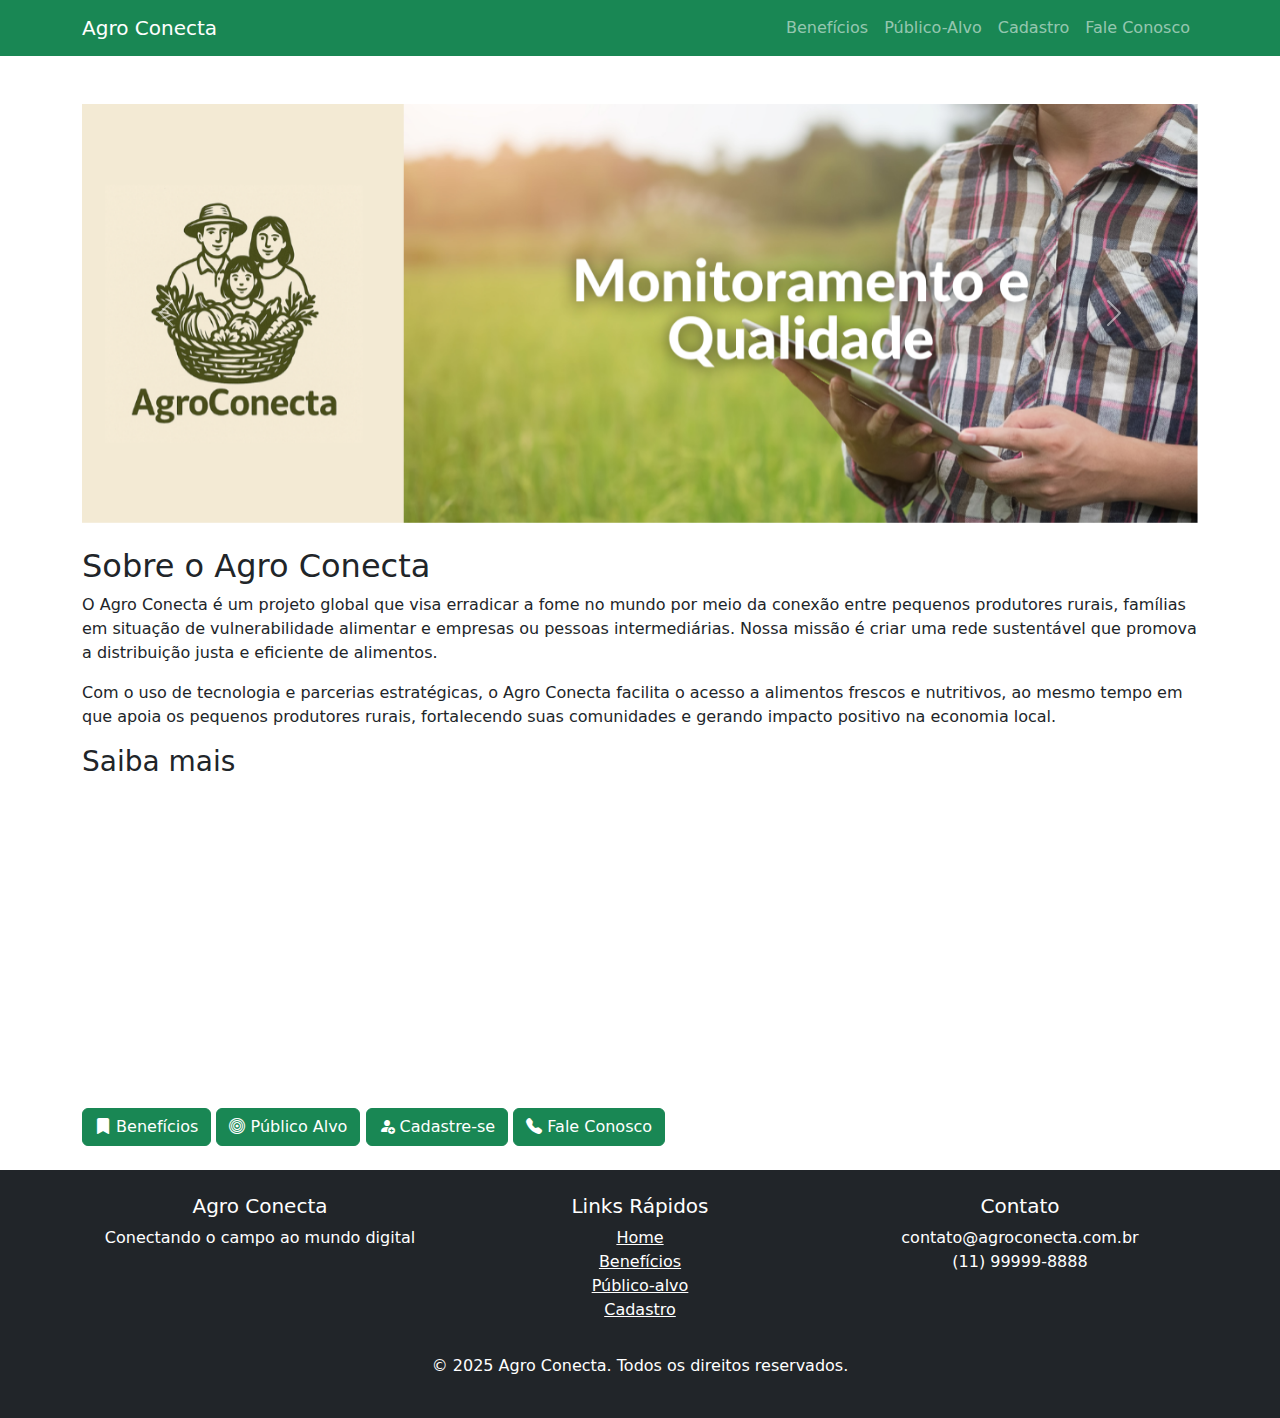
<file: index.html>
<!DOCTYPE html>
<html lang="pt-BR">
  <head>
    <meta charset="UTF-8" />
    <meta name="viewport" content="width=device-width, initial-scale=1.0" />
    <title>Agro Conecta</title>
    <link rel="stylesheet" href="assets/css/styles.css" />
    <link
      href="https://cdn.jsdelivr.net/npm/bootstrap@5.3.3/dist/css/bootstrap.min.css"
      rel="stylesheet"
    />
    <link
      rel="stylesheet"
      href="https://cdn.jsdelivr.net/npm/bootstrap-icons@1.10.5/font/bootstrap-icons.css"
    />
    <link rel="icon" type="image/x-icon" href="assets/img/icon.ico">
  </head>
  <body>
    <!-- Hearder -->
    <nav class="navbar navbar-expand-lg navbar-dark bg-success">
      <div class="container">
        <a class="navbar-brand" href="index.html">Agro Conecta</a>
        <button
          class="navbar-toggler"
          type="button"
          data-bs-toggle="collapse"
          data-bs-target="#navbarNav"
        >
          <span class="navbar-toggler-icon"></span>
        </button>
        <div class="collapse navbar-collapse" id="navbarNav">
          <ul class="navbar-nav ms-auto">
            <li class="nav-item">
              <a class="nav-link" href="beneficios.html">Benefícios</a>
            </li>
            <li class="nav-item">
              <a class="nav-link" href="publico-alvo.html">Público-Alvo</a>
            </li>
            <li class="nav-item">
              <a class="nav-link" href="cadastro.html">Cadastro</a>
            </li>
            <li class="nav-item">
              <a class="nav-link" href="fale-conosco.html">Fale Conosco</a>
            </li>
          </ul>
        </div>
      </div>
    </nav>

    <div class="container mt-5">
      <div
        id="carouselExample"
        class="carousel slide mb-4"
        data-bs-ride="carousel"
      >
        <div class="carousel-inner">
          <div class="carousel-item active">
            <img
              src="assets/img/carrosel_img1.png"
              class="d-block w-100"
              alt="Imagem 1"
            />
          </div>
          <div class="carousel-item">
            <img
              src="assets/img/carrosel_img2.png"
              class="d-block w-100"
              alt="Imagem 2"
            />
          </div>
          <div class="carousel-item">
            <img
              src="assets/img/carrosel_img3.png"
              class="d-block w-100"
              alt="Imagem 3"
            />
          </div>
          <div class="carousel-item">
            <img
              src="assets/img/carrosel_img4.png"
              class="d-block w-100"
              alt="Imagem 3"
            />
          </div>
        </div>
        <button
          class="carousel-control-prev"
          type="button"
          data-bs-target="#carouselExample"
          data-bs-slide="prev"
        >
          <span class="carousel-control-prev-icon"></span>
        </button>
        <button
          class="carousel-control-next"
          type="button"
          data-bs-target="#carouselExample"
          data-bs-slide="next"
        >
          <span class="carousel-control-next-icon"></span>
        </button>
      </div>

      <div class="mb-3">
        <h2>Sobre o Agro Conecta</h2>
        <p>
          O Agro Conecta é um projeto global que visa erradicar a fome no mundo
          por meio da conexão entre pequenos produtores rurais, famílias em
          situação de vulnerabilidade alimentar e empresas ou pessoas
          intermediárias. Nossa missão é criar uma rede sustentável que promova
          a distribuição justa e eficiente de alimentos.
        </p>
        <p>
          Com o uso de tecnologia e parcerias estratégicas, o Agro Conecta
          facilita o acesso a alimentos frescos e nutritivos, ao mesmo tempo em
          que apoia os pequenos produtores rurais, fortalecendo suas comunidades
          e gerando impacto positivo na economia local.
        </p>
      </div>

      <div class="mb-4">
        <h3>Saiba mais</h3>
        <iframe width="560" height="315" src="https://www.youtube.com/embed/g2sQTw7tSOI?si=6bkrOawm8-wl0nAR" title="YouTube video player" frameborder="0" allow="accelerometer; autoplay; clipboard-write; encrypted-media; gyroscope; picture-in-picture; web-share" referrerpolicy="strict-origin-when-cross-origin" allowfullscreen></iframe>
        <div>
          <a href="beneficios.html" class="btn btn-success"><i class="bi bi-bookmark-fill"></i> Benefícios</a>
          <a href="publico-alvo.html" class="btn btn-success"><i class="bi bi-bullseye"></i> Público Alvo</a>
          <a href="cadastro.html" class="btn btn-success"><i class="bi bi-person-fill-add"></i> Cadastre-se</a>
          <a href="fale-conosco.html" class="btn btn-success"><i class="bi bi-telephone-fill"></i> Fale Conosco</a>
        </div>
      </div>
    </div>

    <footer class="bg-dark text-white py-4">
      <div class="container">
        <div class="row">
          <div class="col-md-4">
            <h5>Agro Conecta</h5>
            <p>Conectando o campo ao mundo digital</p>
          </div>
          <div class="col-md-4">
            <h5>Links Rápidos</h5>
            <ul class="list-unstyled">
              <li><a href="index.html" class="text-white ">Home</a></li>
              <li>
                <a href="beneficios.html" class="text-white">Benefícios</a>
              </li>
              <li>
                <a href="publico-alvo.html" class="text-white">Público-alvo</a>
              </li>
              <li><a href="cadastro.html" class="text-white">Cadastro</a></li>
            </ul>
          </div>
          <div class="col-md-4">
            <h5>Contato</h5>
            <p>contato@agroconecta.com.br<br />(11) 99999-8888</p>
          </div>
        </div>
        <div class="text-center mt-3">
          <p>&copy; 2025 Agro Conecta. Todos os direitos reservados.</p>
        </div>
      </div>
    </footer>

    <script src="https://cdn.jsdelivr.net/npm/bootstrap@5.3.3/dist/js/bootstrap.bundle.min.js"></script>
  </body>
</html>
</file>
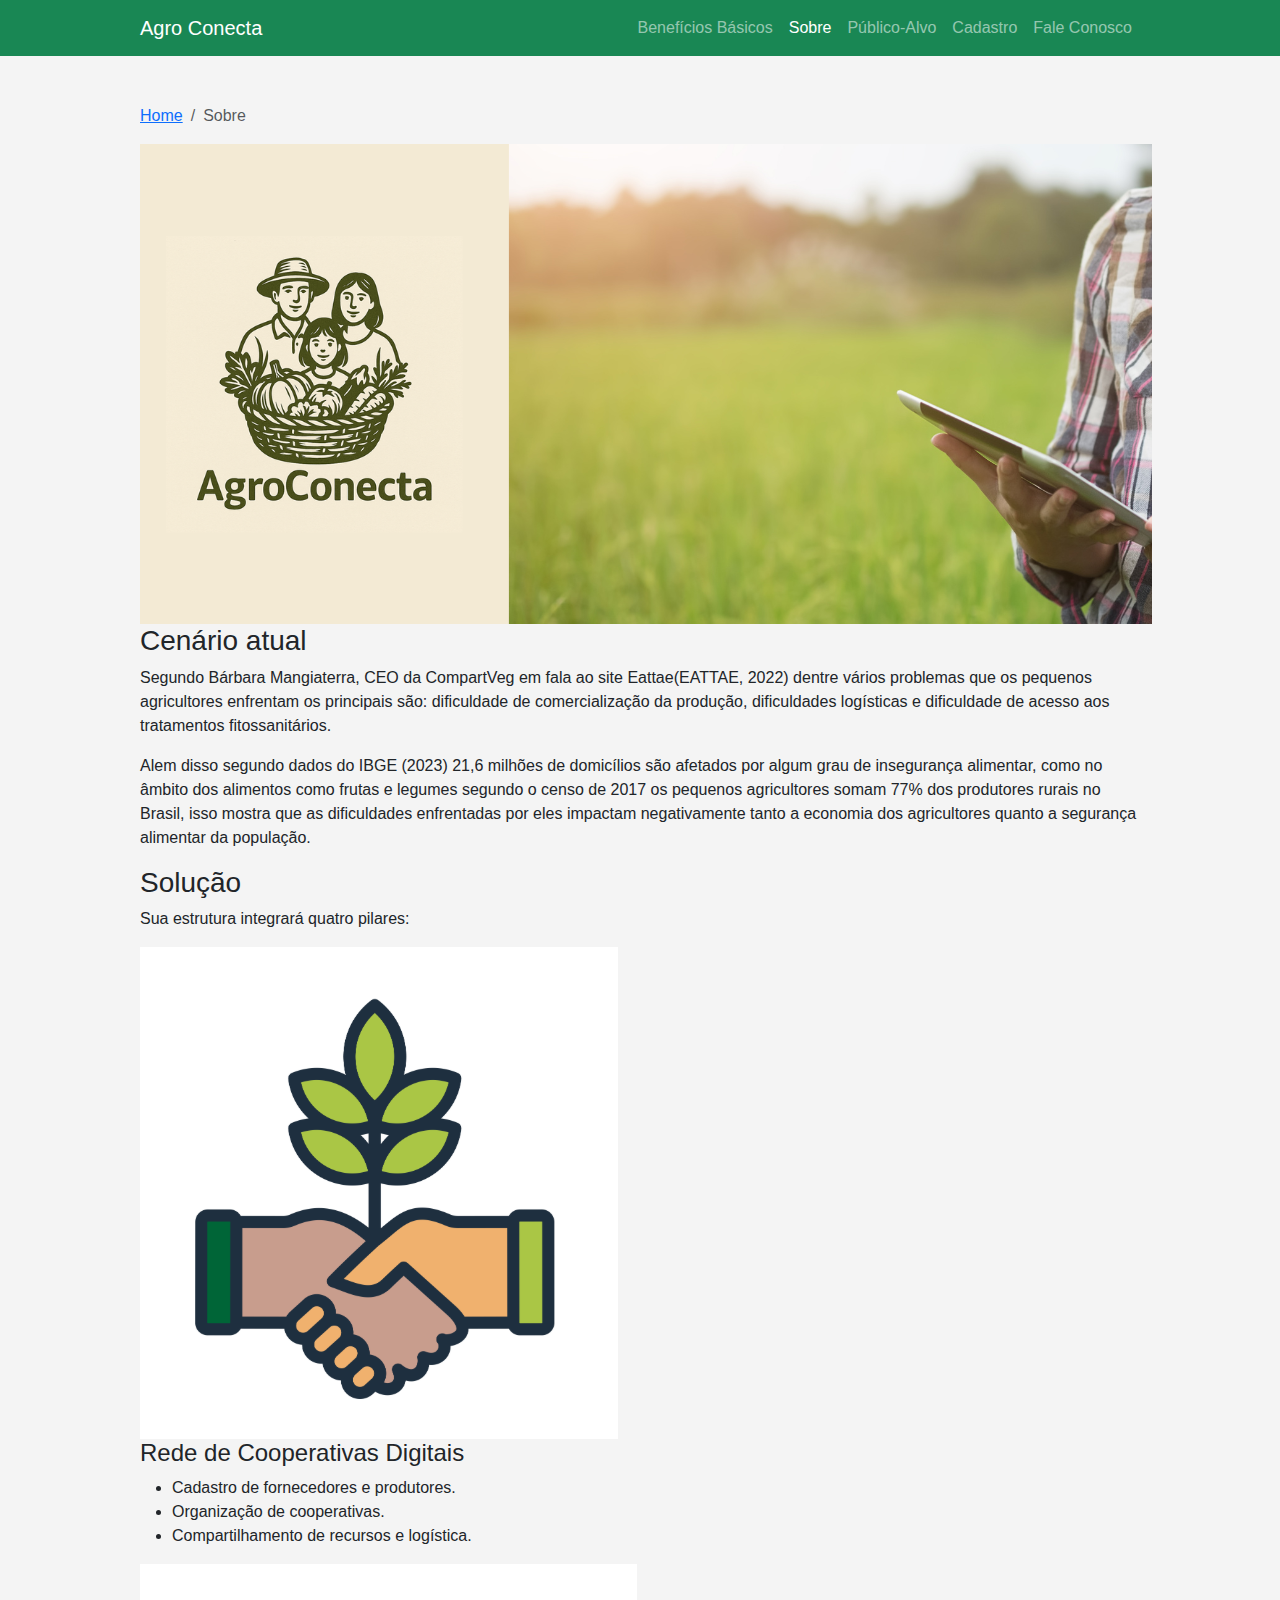
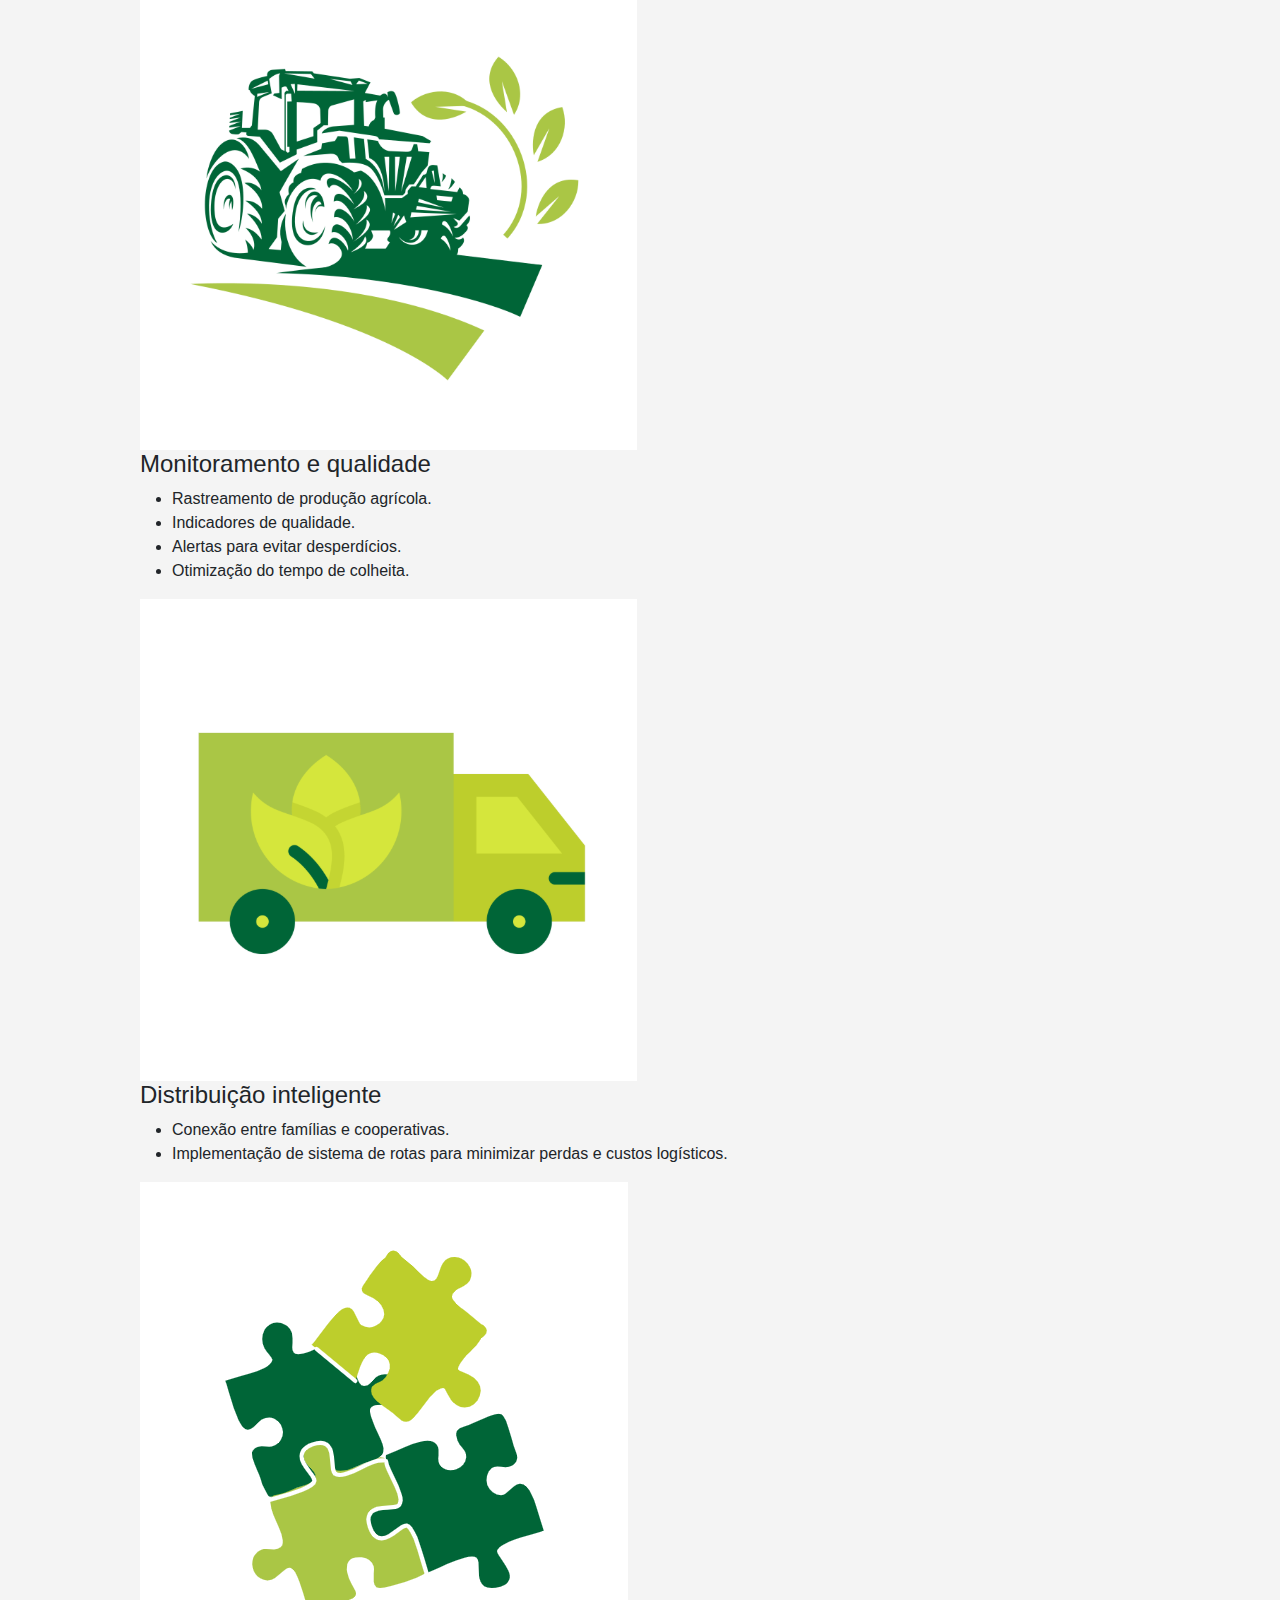
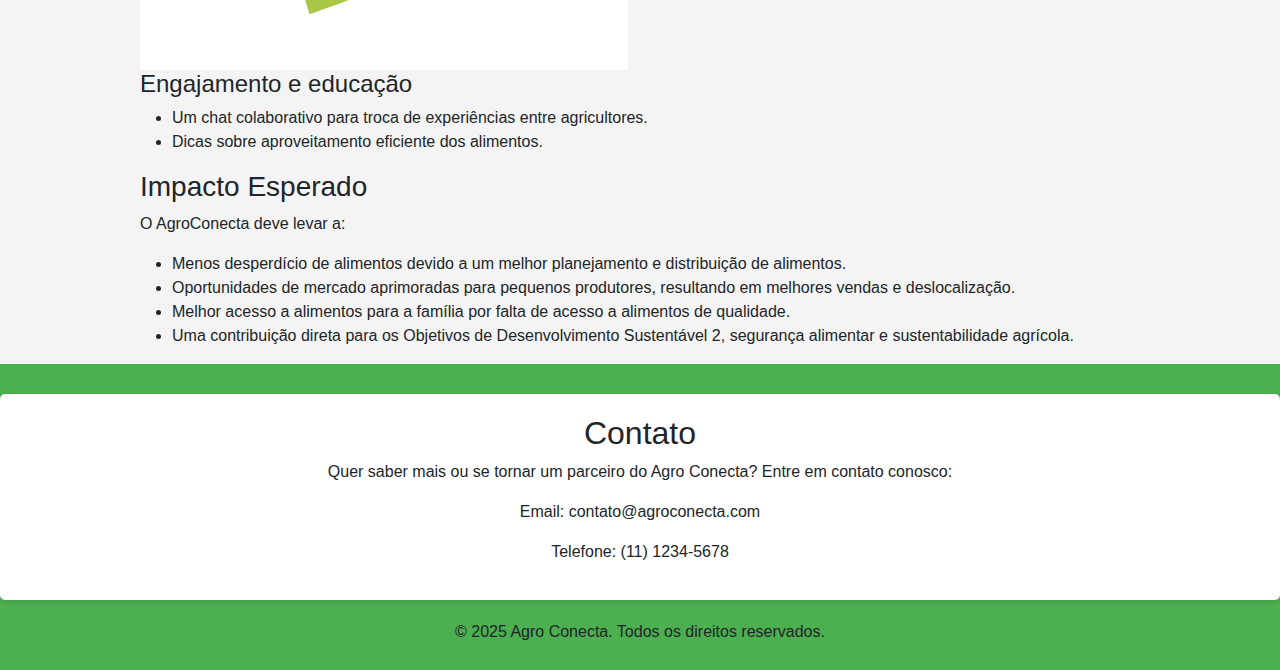
<file: beneficios-detalhados.html>
<!DOCTYPE html>
<html lang="pt-br">
  <head>
    <meta charset="UTF-8" />
    <meta name="viewport" content="width=device-width, initial-scale=1.0" />
    <link
      href="https://cdn.jsdelivr.net/npm/bootstrap@5.3.3/dist/css/bootstrap.min.css"
      rel="stylesheet"
    />
    <link rel="stylesheet" href="assets/css/styles.css" />
    <title>Sobre - Agro Conecta</title>
  </head>
  <body>
    <!-- Hearder -->
    <nav class="navbar navbar-expand-lg navbar-dark bg-success">
      <div class="container">
        <a class="navbar-brand" href="index.html">Agro Conecta</a>
        <button
          class="navbar-toggler"
          type="button"
          data-bs-toggle="collapse"
          data-bs-target="#navbarNav"
        >
          <span class="navbar-toggler-icon"></span>
        </button>
        <div class="collapse navbar-collapse" id="navbarNav">
          <ul class="navbar-nav ms-auto">
            <li class="nav-item">
              <a class="nav-link" href="beneficios-basicos.html"
                >Benefícios Básicos</a
              >
            </li>
            <li class="nav-item">
              <a class="nav-link active" href="beneficios-detalhados.html"
                >Sobre</a
              >
            </li>
            <li class="nav-item">
              <a class="nav-link" href="publico-alvo.html">Público-Alvo</a>
            </li>
            <li class="nav-item">
              <a class="nav-link" href="cadastro.html">Cadastro</a>
            </li>
            <li class="nav-item">
              <a class="nav-link" href="fale-conosco.html">Fale Conosco</a>
            </li>
          </ul>
        </div>
      </div>
    </nav>

    <!-- body -->
    <!-- breadcrumb -->
    <div class="container mt-5">
      <nav aria-label="breadcrumb">
        <ol class="breadcrumb">
          <li class="breadcrumb-item"><a href="index.html">Home</a></li>
          <li class="breadcrumb-item active" aria-current="page">Sobre</li>
        </ol>
      </nav>
      <!-- banner -->
      <div class="banner">
        <img src="assets/img/banner_sobre.png" alt="" />
      </div>
      <!-- Cenário atual -->
      <div class="container-informacoes">
        <div><h3>Cenário atual</h3></div>
        <div>
          <p>
            Segundo Bárbara Mangiaterra, CEO da CompartVeg em fala ao site
            Eattae(EATTAE, 2022) dentre vários problemas que os pequenos
            agricultores enfrentam os principais são: dificuldade de
            comercialização da produção, dificuldades logísticas e dificuldade
            de acesso aos tratamentos fitossanitários.
          </p>
          <p>
            Alem disso segundo dados do IBGE (2023) 21,6 milhões de domicílios
            são afetados por algum grau de insegurança alimentar, como no âmbito
            dos alimentos como frutas e legumes segundo o censo de 2017 os
            pequenos agricultores somam 77% dos produtores rurais no Brasil,
            isso mostra que as dificuldades enfrentadas por eles impactam
            negativamente tanto a economia dos agricultores quanto a segurança
            alimentar da população.
          </p>
        </div>
      </div>

      <!-- Solução -->
      <div class="container-informacoes">
        <div>
          <h3>Solução</h3>
          <p>Sua estrutura integrará quatro pilares:</p>
        </div>
        <div>
          <div class="item">
            <div>
              <img
                src="assets/img/cooperativismo.png"
                alt="Imagem simbolizando o cooperativismo"
              />
            </div>
            <div>
              <h4>Rede de Cooperativas Digitais</h4>
              <ul>
                <li>Cadastro de fornecedores e produtores.</li>
                <li>Organização de cooperativas.</li>
                <li>Compartilhamento de recursos e logística.</li>
              </ul>
            </div>
          </div>

          <div class="item">
            <div>
              <img
                src="assets/img/qualidade.png"
                alt="Imagem simbolizando o cooperativismo"
              />
            </div>
            <div>
              <h4>Monitoramento e qualidade</h4>
              <ul>
                <li>Rastreamento de produção agrícola.</li>
                <li>Indicadores de qualidade.</li>
                <li>Alertas para evitar desperdícios.</li>
                <li>Otimização do tempo de colheita.</li>
              </ul>
            </div>
          </div>

          <div class="item">
            <div>
              <img
                src="assets/img/distribuicao.png"
                alt="Imagem simbolizando o cooperativismo"
              />
            </div>
            <div>
              <h4>Distribuição inteligente</h4>
              <ul>
                <li>Conexão entre famílias e cooperativas.</li>
                <li>
                  Implementação de sistema de rotas para minimizar perdas e
                  custos logísticos.
                </li>
              </ul>
            </div>
          </div>

          <div class="item">
            <div>
              <img
                src="assets/img/educacao.png"
                alt="Imagem simbolizando o cooperativismo"
              />
            </div>
            <div>
              <h4>Engajamento e educação</h4>
              <ul>
                <li>
                  Um chat colaborativo para troca de experiências entre
                  agricultores.
                </li>
                <li>Dicas sobre aproveitamento eficiente dos alimentos.</li>
              </ul>
            </div>
          </div>
        </div>
      </div>

      <!-- Impacto Esperado  -->
      <div class="container-informacoes">
        <div><h3>Impacto Esperado</h3></div>
        <div>
          <p>O AgroConecta deve levar a:</p>
          <ul>
            <li>
              Menos desperdício de alimentos devido a um melhor planejamento e
              distribuição de alimentos.
            </li>
            <li>
              Oportunidades de mercado aprimoradas para pequenos produtores,
              resultando em melhores vendas e deslocalização.
            </li>
            <li>
              Melhor acesso a alimentos para a família por falta de acesso a
              alimentos de qualidade.
            </li>
            <li>
              Uma contribuição direta para os Objetivos de Desenvolvimento
              Sustentável 2, segurança alimentar e sustentabilidade agrícola.
            </li>
          </ul>
        </div>
      </div>
    </div>

    <!-- footer -->
    <footer>
      <section id="contato">
        <h2>Contato</h2>
        <p>
          Quer saber mais ou se tornar um parceiro do Agro Conecta? Entre em
          contato conosco:
        </p>
        <p>Email: contato@agroconecta.com</p>
        <p>Telefone: (11) 1234-5678</p>
      </section>
      <p>&copy; 2025 Agro Conecta. Todos os direitos reservados.</p>
    </footer>

    <script src="https://cdn.jsdelivr.net/npm/bootstrap@5.3.3/dist/js/bootstrap.bundle.min.js"></script>
  </body>
</html>
</file>
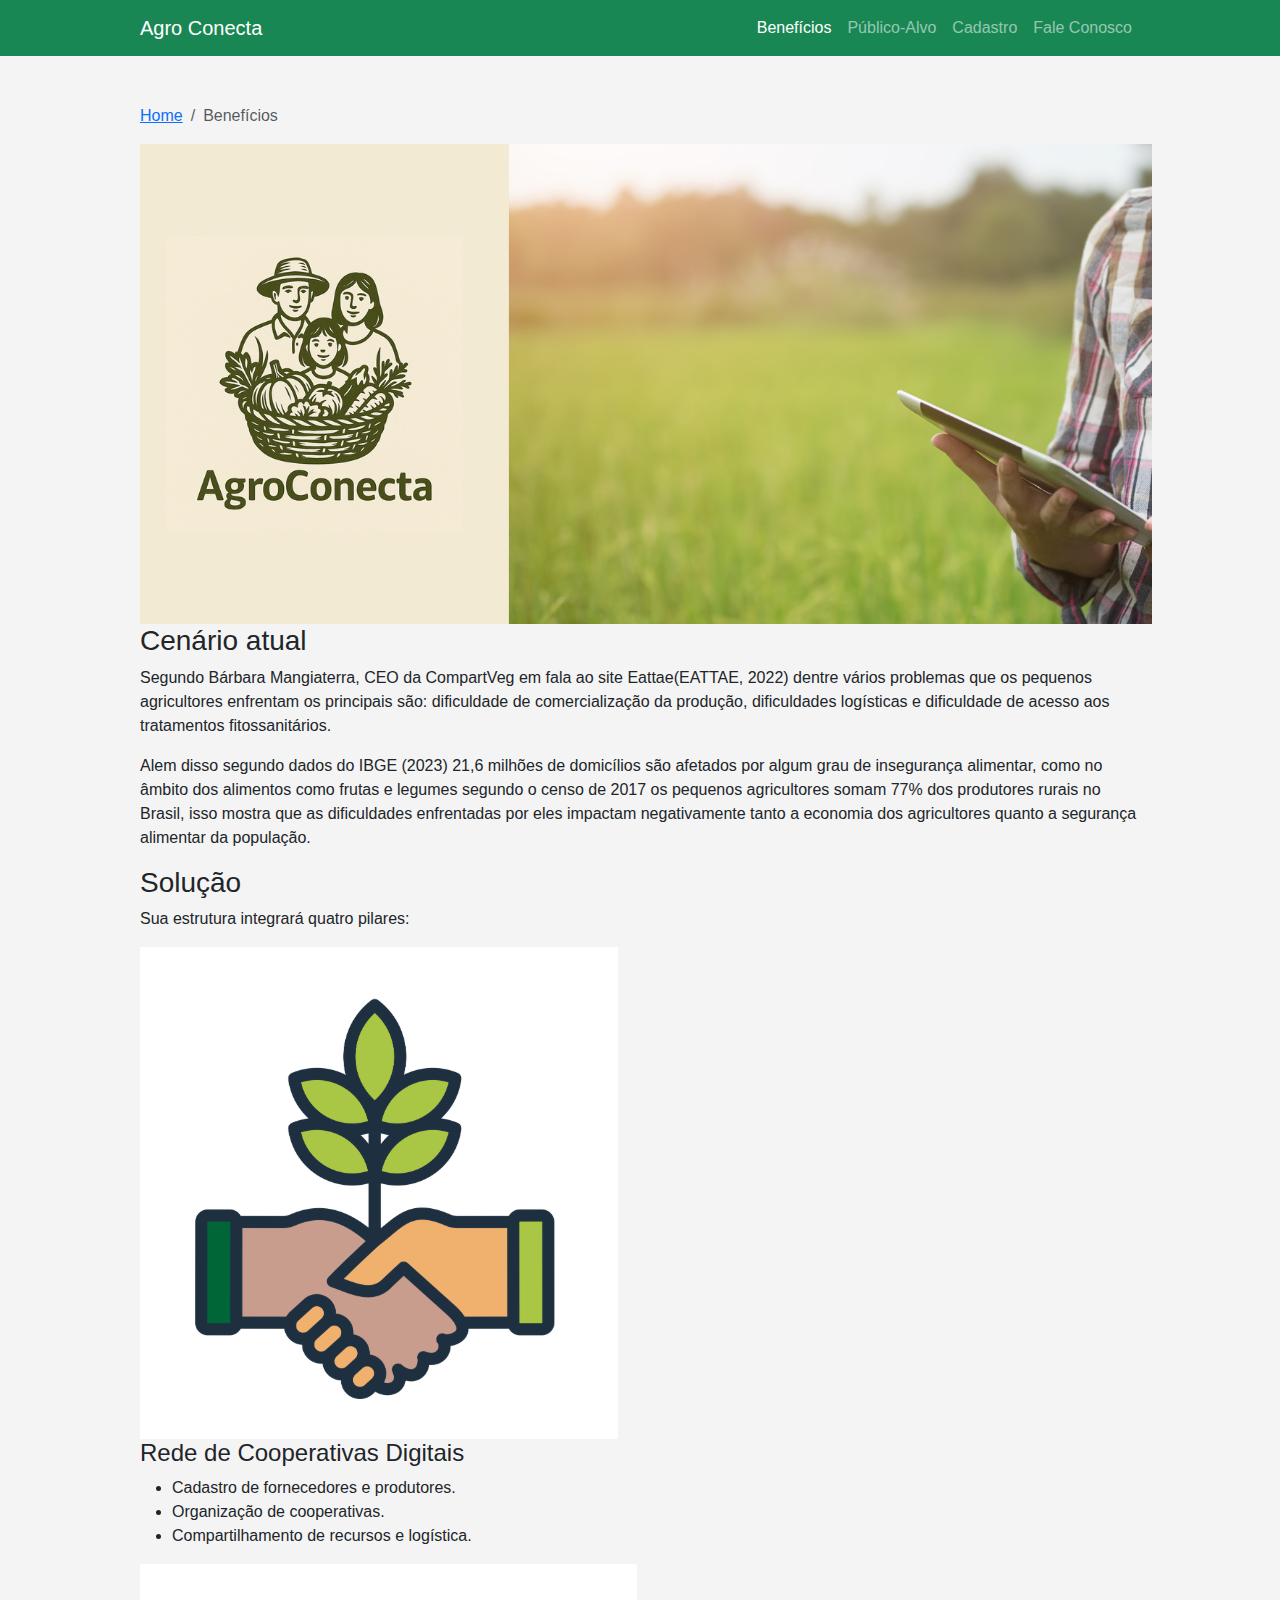
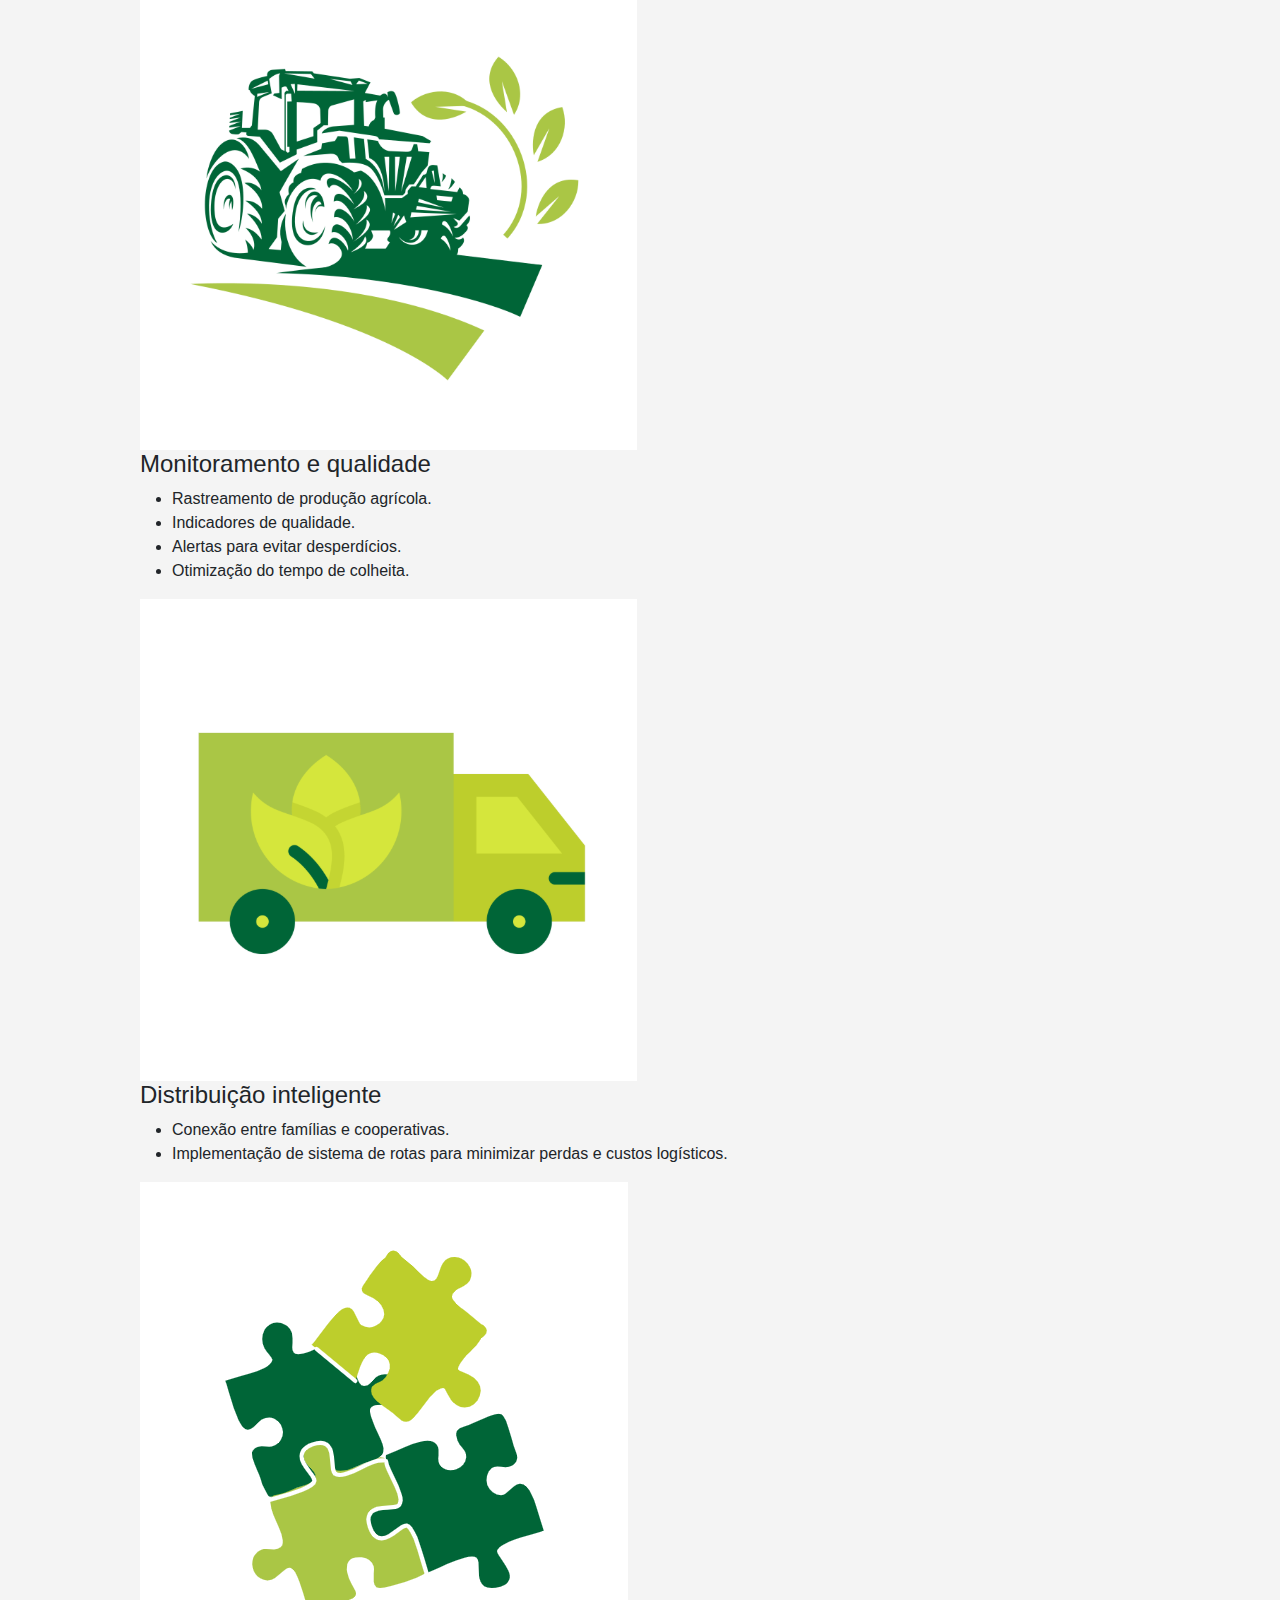
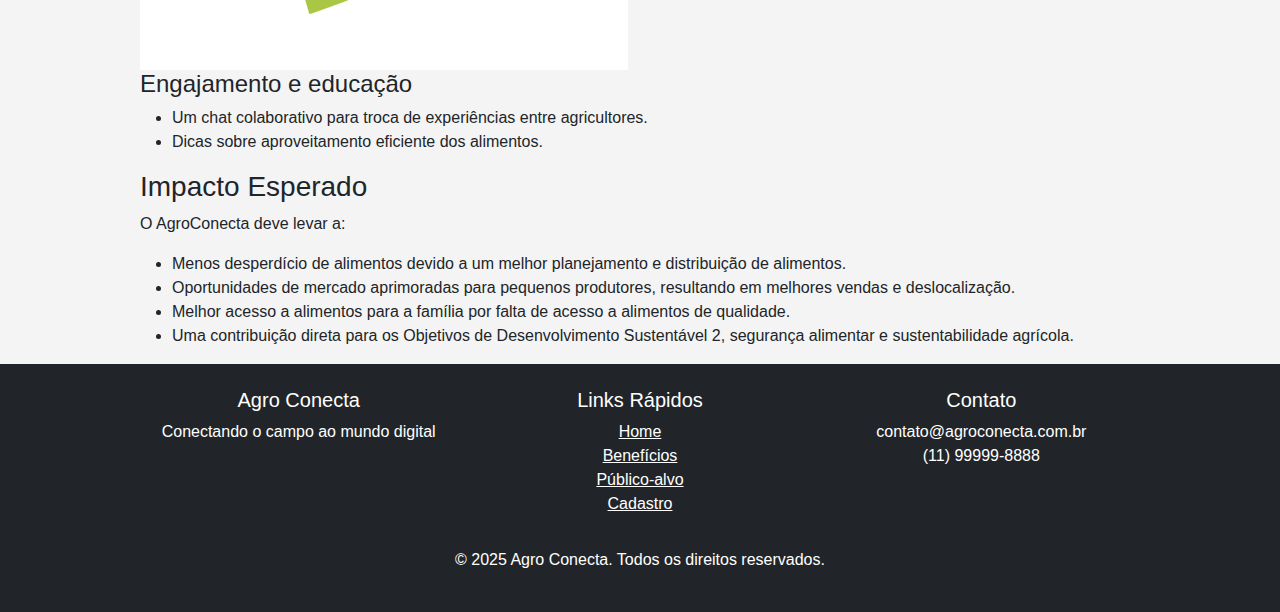
<file: beneficios.html>
<!DOCTYPE html>
<html lang="pt-br">
  <head>
    <meta charset="UTF-8" />
    <meta name="viewport" content="width=device-width, initial-scale=1.0" />
    <link
      href="https://cdn.jsdelivr.net/npm/bootstrap@5.3.3/dist/css/bootstrap.min.css"
      rel="stylesheet"
    />
    <link rel="stylesheet" href="assets/css/styles.css" />
    <link rel="icon" type="image/x-icon" href="assets/img/icon.ico">
    <title>Benefícios - Agro Conecta</title>
  </head>
  <body>
    <!-- Hearder -->
    <nav class="navbar navbar-expand-lg navbar-dark bg-success">
      <div class="container">
        <a class="navbar-brand" href="index.html">Agro Conecta</a>
        <button
          class="navbar-toggler"
          type="button"
          data-bs-toggle="collapse"
          data-bs-target="#navbarNav"
        >
          <span class="navbar-toggler-icon"></span>
        </button>
        <div class="collapse navbar-collapse" id="navbarNav">
          <ul class="navbar-nav ms-auto">
            <li class="nav-item">
              <a class="nav-link active" href="beneficios.html">Benefícios</a>
            </li>
            <li class="nav-item">
              <a class="nav-link" href="publico-alvo.html">Público-Alvo</a>
            </li>
            <li class="nav-item">
              <a class="nav-link" href="cadastro.html">Cadastro</a>
            </li>
            <li class="nav-item">
              <a class="nav-link" href="fale-conosco.html">Fale Conosco</a>
            </li>
          </ul>
        </div>
      </div>
    </nav>

    <!-- body -->
    <!-- breadcrumb -->
    <div class="container mt-5">
      <nav aria-label="breadcrumb">
        <ol class="breadcrumb">
          <li class="breadcrumb-item"><a href="index.html">Home</a></li>
          <li class="breadcrumb-item active" aria-current="page">Benefícios</li>
        </ol>
      </nav>
      <!-- banner -->
      <div class="banner">
        <img src="assets/img/banner_sobre.png" alt="" />
      </div>
      <!-- Cenário atual -->
      <div class="container-informacoes">
        <div><h3>Cenário atual</h3></div>
        <div>
          <p>
            Segundo Bárbara Mangiaterra, CEO da CompartVeg em fala ao site
            Eattae(EATTAE, 2022) dentre vários problemas que os pequenos
            agricultores enfrentam os principais são: dificuldade de
            comercialização da produção, dificuldades logísticas e dificuldade
            de acesso aos tratamentos fitossanitários.
          </p>
          <p>
            Alem disso segundo dados do IBGE (2023) 21,6 milhões de domicílios
            são afetados por algum grau de insegurança alimentar, como no âmbito
            dos alimentos como frutas e legumes segundo o censo de 2017 os
            pequenos agricultores somam 77% dos produtores rurais no Brasil,
            isso mostra que as dificuldades enfrentadas por eles impactam
            negativamente tanto a economia dos agricultores quanto a segurança
            alimentar da população.
          </p>
        </div>
      </div>

      <!-- Solução -->
      <div class="container-informacoes">
        <div>
          <h3>Solução</h3>
          <p>Sua estrutura integrará quatro pilares:</p>
        </div>
        <div>
          <div class="item">
            <div>
              <img
                src="assets/img/cooperativismo.png"
                alt="Imagem simbolizando o cooperativismo"
              />
            </div>
            <div>
              <h4>Rede de Cooperativas Digitais</h4>
              <ul>
                <li>Cadastro de fornecedores e produtores.</li>
                <li>Organização de cooperativas.</li>
                <li>Compartilhamento de recursos e logística.</li>
              </ul>
            </div>
          </div>

          <div class="item">
            <div>
              <img
                src="assets/img/qualidade.png"
                alt="Imagem simbolizando o cooperativismo"
              />
            </div>
            <div>
              <h4>Monitoramento e qualidade</h4>
              <ul>
                <li>Rastreamento de produção agrícola.</li>
                <li>Indicadores de qualidade.</li>
                <li>Alertas para evitar desperdícios.</li>
                <li>Otimização do tempo de colheita.</li>
              </ul>
            </div>
          </div>

          <div class="item">
            <div>
              <img
                src="assets/img/distribuicao.png"
                alt="Imagem simbolizando o cooperativismo"
              />
            </div>
            <div>
              <h4>Distribuição inteligente</h4>
              <ul>
                <li>Conexão entre famílias e cooperativas.</li>
                <li>
                  Implementação de sistema de rotas para minimizar perdas e
                  custos logísticos.
                </li>
              </ul>
            </div>
          </div>

          <div class="item">
            <div>
              <img
                src="assets/img/educacao.png"
                alt="Imagem simbolizando o cooperativismo"
              />
            </div>
            <div>
              <h4>Engajamento e educação</h4>
              <ul>
                <li>
                  Um chat colaborativo para troca de experiências entre
                  agricultores.
                </li>
                <li>Dicas sobre aproveitamento eficiente dos alimentos.</li>
              </ul>
            </div>
          </div>
        </div>
      </div>

      <!-- Impacto Esperado  -->
      <div class="container-informacoes">
        <div><h3>Impacto Esperado</h3></div>
        <div>
          <p>O AgroConecta deve levar a:</p>
          <ul>
            <li>
              Menos desperdício de alimentos devido a um melhor planejamento e
              distribuição de alimentos.
            </li>
            <li>
              Oportunidades de mercado aprimoradas para pequenos produtores,
              resultando em melhores vendas e deslocalização.
            </li>
            <li>
              Melhor acesso a alimentos para a família por falta de acesso a
              alimentos de qualidade.
            </li>
            <li>
              Uma contribuição direta para os Objetivos de Desenvolvimento
              Sustentável 2, segurança alimentar e sustentabilidade agrícola.
            </li>
          </ul>
        </div>
      </div>
    </div>

    <!-- footer -->
    <footer class="bg-dark text-white py-4">
      <div class="container">
        <div class="row">
          <div class="col-md-4">
            <h5>Agro Conecta</h5>
            <p>Conectando o campo ao mundo digital</p>
          </div>
          <div class="col-md-4">
            <h5>Links Rápidos</h5>
            <ul class="list-unstyled">
              <li><a href="index.html" class="text-white">Home</a></li>
              <li>
                <a href="beneficios.html" class="text-white">Benefícios</a>
              </li>
              <li>
                <a href="publico-alvo.html" class="text-white">Público-alvo</a>
              </li>
              <li><a href="cadastro.html" class="text-white">Cadastro</a></li>
            </ul>
          </div>
          <div class="col-md-4">
            <h5>Contato</h5>
            <p>contato@agroconecta.com.br<br />(11) 99999-8888</p>
          </div>
        </div>
        <div class="text-center mt-3">
          <p>&copy; 2025 Agro Conecta. Todos os direitos reservados.</p>
        </div>
      </div>
    </footer>

    <script src="https://cdn.jsdelivr.net/npm/bootstrap@5.3.3/dist/js/bootstrap.bundle.min.js"></script>
  </body>
</html>
</file>
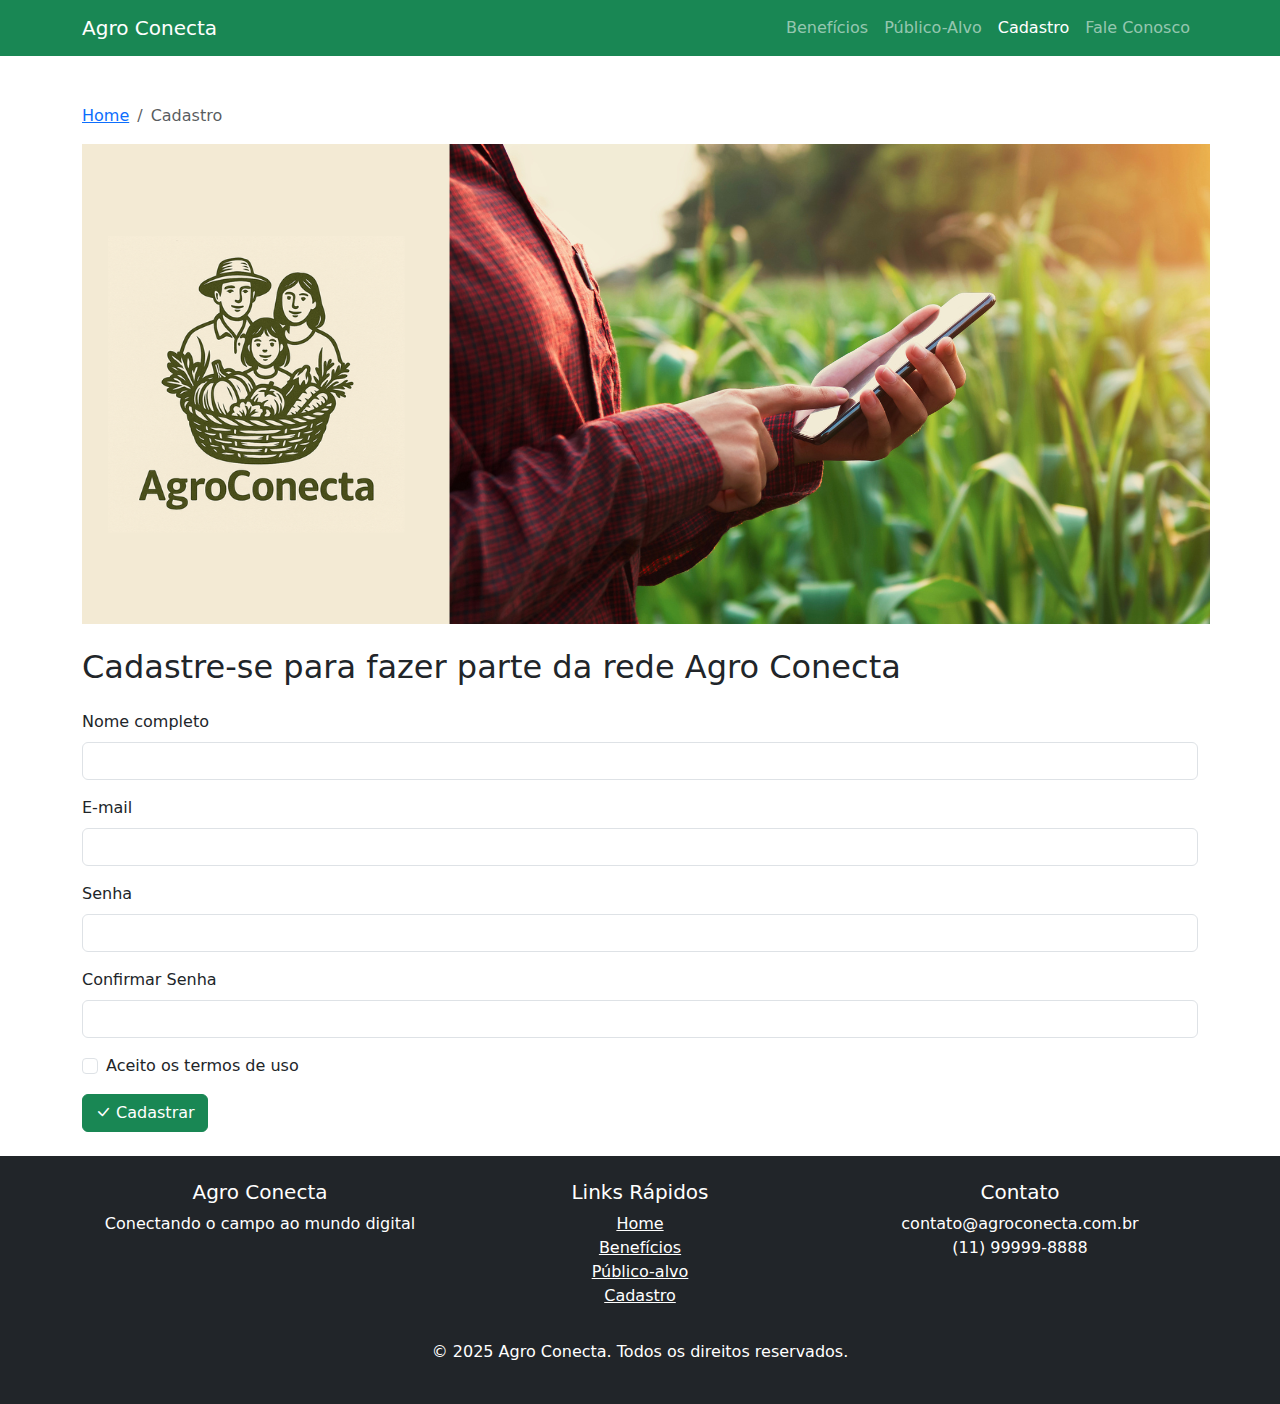
<file: cadastro.html>
<!DOCTYPE html>
<html lang="pt-BR">
  <head>
    <meta charset="UTF-8" />
    <meta name="viewport" content="width=device-width, initial-scale=1.0" />
    <link rel="icon" type="image/x-icon" href="assets/img/icon.ico">
    <title>Cadastro - Agro Conecta</title>
    <link rel="stylesheet" href="assets/css/styles.css" />
    <link
      href="https://cdn.jsdelivr.net/npm/bootstrap@5.3.3/dist/css/bootstrap.min.css"
      rel="stylesheet"
    />
    <link
      rel="stylesheet"
      href="https://cdn.jsdelivr.net/npm/bootstrap-icons@1.10.5/font/bootstrap-icons.css"
    />
    <script defer src="assets/js/cadastro.js"></script>
  </head>
  <body>
    <!-- Hearder -->
    <nav class="navbar navbar-expand-lg navbar-dark bg-success">
      <div class="container">
        <a class="navbar-brand" href="index.html">Agro Conecta</a>
        <button
          class="navbar-toggler"
          type="button"
          data-bs-toggle="collapse"
          data-bs-target="#navbarNav"
        >
          <span class="navbar-toggler-icon"></span>
        </button>
        <div class="collapse navbar-collapse" id="navbarNav">
          <ul class="navbar-nav ms-auto">
            <li class="nav-item">
              <a class="nav-link" href="beneficios.html">Benefícios</a>
            </li>
            <li class="nav-item">
              <a class="nav-link" href="publico-alvo.html">Público-Alvo</a>
            </li>
            <li class="nav-item">
              <a class="nav-link active" href="cadastro.html">Cadastro</a>
            </li>
            <li class="nav-item">
              <a class="nav-link" href="fale-conosco.html">Fale Conosco</a>
            </li>
          </ul>
        </div>
      </div>
    </nav>

    <div class="container mt-5">
      <nav aria-label="breadcrumb">
        <ol class="breadcrumb">
          <li class="breadcrumb-item"><a href="index.html">Home</a></li>
          <li class="breadcrumb-item active" aria-current="page">Cadastro</li>
        </ol>
      </nav>

      <!-- banner -->
      <div class="mb-4 banner">
        <img src="assets/img/banner_cadastro.png" alt="AgroConecta" />
      </div>

      <!-- Formulário -->
      <h2 class="mb-4">Cadastre-se para fazer parte da rede Agro Conecta</h2>
      <form id="formCadastro" class="needs-validation" novalidate>
        <div class="mb-3">
          <label for="nome" class="form-label">Nome completo</label>
          <input
            type="text"
            class="form-control"
            id="nome"
            required
            minlength="3"
          />
          <div class="invalid-feedback">
            Informe seu nome (mínimo 3 letras).
          </div>
        </div>

        <div class="mb-3">
          <label for="email" class="form-label">E-mail</label>
          <input type="email" class="form-control" id="email" required />
          <div class="invalid-feedback">Digite um e-mail válido.</div>
        </div>

        <div class="mb-3">
          <label for="senha" class="form-label">Senha</label>
          <input
            type="password"
            class="form-control"
            id="senha"
            required
            minlength="6"
          />
          <div class="invalid-feedback">
            A senha deve ter no mínimo 6 caracteres.
          </div>
        </div>

        <div class="mb-3">
          <label for="confirmarSenha" class="form-label">Confirmar Senha</label>
          <input
            type="password"
            class="form-control"
            id="confirmarSenha"
            required
          />
          <div class="invalid-feedback">As senhas não coincidem.</div>
        </div>

        <div class="mb-3 form-check">
          <input
            type="checkbox"
            class="form-check-input"
            id="termos"
            required
          />
          <label class="form-check-label" for="termos"
            >Aceito os termos de uso</label
          >
          <div class="invalid-feedback">Você precisa aceitar os termos.</div>
        </div>

        <button type="submit" class="btn btn-success">
          <i class="bi bi-check-lg"></i> Cadastrar
        </button>
      </form>
    </div>

    <br />

    <footer class="bg-dark text-white py-4">
      <div class="container">
        <div class="row">
          <div class="col-md-4">
            <h5>Agro Conecta</h5>
            <p>Conectando o campo ao mundo digital</p>
          </div>
          <div class="col-md-4">
            <h5>Links Rápidos</h5>
            <ul class="list-unstyled">
              <li><a href="index.html" class="text-white">Home</a></li>
              <li>
                <a href="beneficios.html" class="text-white">Benefícios</a>
              </li>
              <li>
                <a href="publico-alvo.html" class="text-white">Público-alvo</a>
              </li>
              <li><a href="cadastro.html" class="text-white">Cadastro</a></li>
            </ul>
          </div>
          <div class="col-md-4">
            <h5>Contato</h5>
            <p>contato@agroconecta.com.br<br />(11) 99999-8888</p>
          </div>
        </div>
        <div class="text-center mt-3">
          <p>&copy; 2025 Agro Conecta. Todos os direitos reservados.</p>
        </div>
      </div>
    </footer>

    <script src="https://cdn.jsdelivr.net/npm/bootstrap@5.3.3/dist/js/bootstrap.bundle.min.js"></script>
  </body>
</html>
</file>
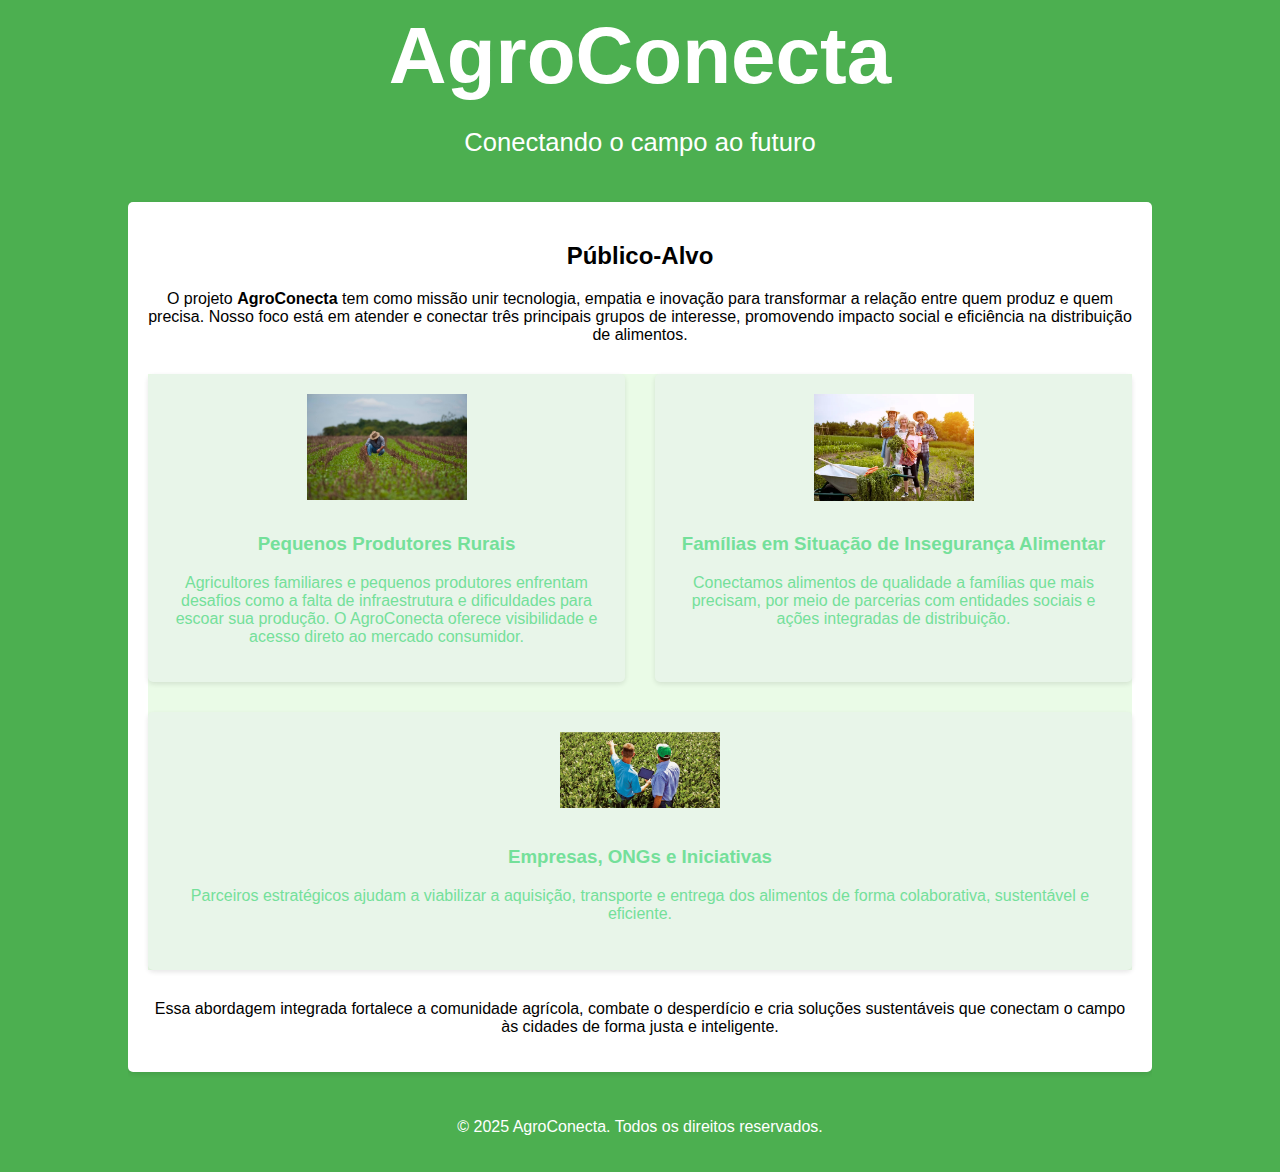
<file: publico-alvo.html>
<!DOCTYPE html>
<html lang="pt-BR">
<head>
    <meta charset="UTF-8">
    <meta name="viewport" content="width=device-width, initial-scale=1.0">
    <title>Público-Alvo - AgroConecta</title>
    <link rel="stylesheet" href="assets/css/styles.css">
</head>
<body>
    <header>
        <h1 style="font-size: 5rem;">AgroConecta</h1>
        <p style="font-size: 1.6rem;">Conectando o campo ao futuro</p>
        <div class="container">
        <section>
            <h2 style="color: black;">Público-Alvo</h2>
            <p style="color: black;">
                O projeto <strong>AgroConecta</strong> tem como missão unir tecnologia, empatia e inovação para transformar a relação entre quem produz e quem precisa.
                Nosso foco está em atender e conectar três principais grupos de interesse, promovendo impacto social e eficiência na distribuição de alimentos.
            </p>
            <div class="card" style="display: flex; flex-wrap: wrap; gap: 30px; margin-top: 30px;">

                <div  class="card"  style="flex: 1; min-width: 280px; background: #e8f5e9; border-radius: 5px; padding: 20px; box-shadow: 0 2px 5px rgba(0,0,0,0.1); text-align: center;">
                    <img src="assets/img/produtor-rural.jpg" alt="Pequeno Produtor Rural" style="width: 160px; margin-bottom: 10px;">
                    <h3>Pequenos Produtores Rurais</h3>
                    <p>
                        Agricultores familiares e pequenos produtores enfrentam desafios como a falta de infraestrutura e dificuldades para escoar sua produção.
                        O AgroConecta oferece visibilidade e acesso direto ao mercado consumidor.
                    </p>
                </div>

                <div class="card"  style="flex: 1; min-width: 280px; background: #e8f5e9; border-radius: 5px; padding: 20px; box-shadow: 0 2px 5px rgba(0,0,0,0.1); text-align: center;">
                    <img src="assets/img/familia-agricultura-familiar.jpg" alt="Famílias com insegurança alimentar" style="width: 160px; margin-bottom: 10px;">
                    <h3>Famílias em Situação de Insegurança Alimentar</h3>
                    <p>
                        Conectamos alimentos de qualidade a famílias que mais precisam, por meio de parcerias com entidades sociais e ações integradas de distribuição.
                    </p>
                </div>

                <div class="card"  style="flex: 1; min-width: 280px; background: #e8f5e9; border-radius: 5px; padding: 20px; box-shadow: 0 2px 5px rgba(0,0,0,0.1); text-align: center;">
                    <img src="assets/img/parceria.png" alt="Parcerias de Distribuição" style="width: 160px; height: 35% ;margin-bottom: 15px;">
                    <h3>Empresas, ONGs e Iniciativas</h3>
                    <p>
                        Parceiros estratégicos ajudam a viabilizar a aquisição, transporte e entrega dos alimentos de forma colaborativa, sustentável e eficiente.
                    </p>
                </div>

            </div>

            <p style="margin-top: 30px; color: black;">
                Essa abordagem integrada fortalece a comunidade agrícola, combate o desperdício e cria soluções sustentáveis que conectam o campo às cidades de forma justa e inteligente.
            </p>
        </section>
    </div>

    <footer>
        <p>&copy; 2025 AgroConecta. Todos os direitos reservados.</p>
    </footer>
    </header>
</body>
</html>
</file>
<file: assets/css/styles.css>
body {
    font-family: Arial, sans-serif;
    margin: 0;
    padding: 0;
    background-color: #f4f4f4;
}

header {
    background: #4CAF50;
    color: white;
    padding: 10px 0;
    text-align: center;
}

h1 {
    margin: 0;
}

.container {
    width: 80%;
    margin: auto;
    overflow: hidden;
}

section {
    padding: 20px;
    background: white;
    margin: 20px 0;
    border-radius: 5px;
    box-shadow: 0 2px 5px rgba(0, 0, 0, 0.1);
}

footer {
    text-align: center;
    padding: 10px 0;
    background: #4CAF50;
    position: relative;
    bottom: 0;
    width: 100%;
}

button {
    background-color: #4CAF50;
    color: white;
    border: none;
    padding: 10px 15px;
    cursor: pointer;
    border-radius: 5px;
}

button:hover {
    background-color: #45a049;
}


.card {
    background-color: #eafbe7;
    color: #74e09a; 
    opacity: 1; 
}

.card:hover {
    background-color: #d4f0d4;
    color: #015a19; 
    opacity: 1; 
}
</file>
